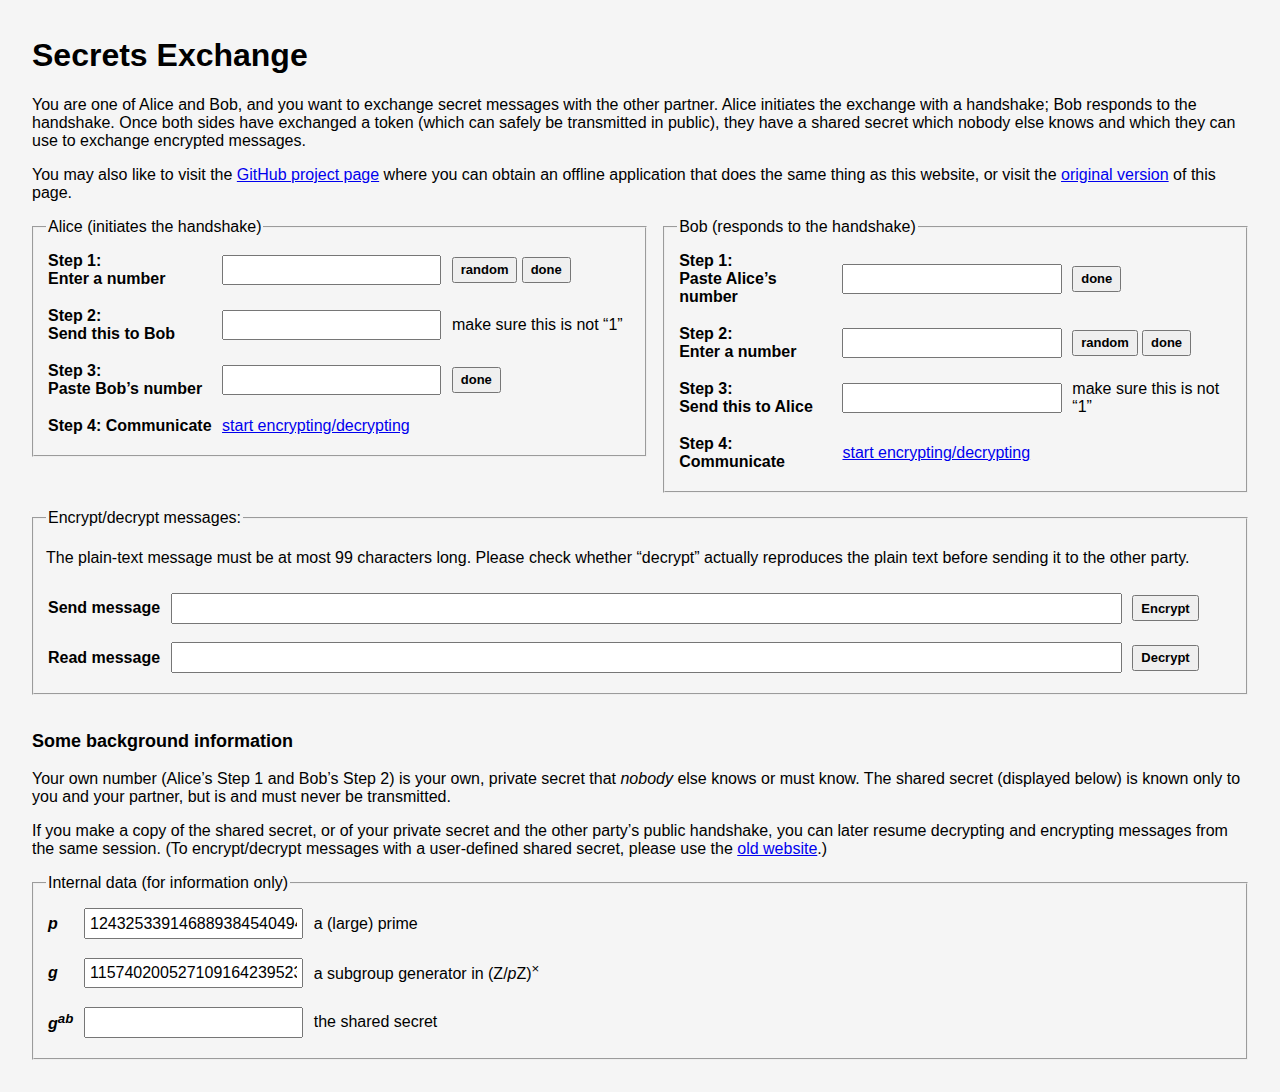
<file: index.html>
<!DOCTYPE html PUBLIC "-//W3C//DTD HTML 4.01//EN">
<html><head><meta http-equiv="Content-Type" content="text/html; charset=ISO-8859-1">
    <title>Secret Exchange</title>
    <link rel="stylesheet" type="text/css" href="default.css">
    <script type="text/javascript" src="BigInt.js"></script>
    <script type="text/javascript" src="sexchange-core.js"></script>
    <script type="text/javascript" src="sexchange-ui.js"></script>
  </head>

  <body>

    <h1>Secrets Exchange</h1>

    <p>You are one of Alice and Bob, and you want to exchange secret
    messages with the other partner. Alice initiates the exchange with
    a handshake; Bob responds to the handshake. Once both sides have
    exchanged a token (which can safely be transmitted in public),
    they have a shared secret which nobody else knows and which they
    can use to exchange encrypted messages.</p>

    <p>You may also like to visit the <a href="https://github.com/louisdx/secretsexchange">GitHub project page</a>
    where you can obtain an offline application that does the same thing as this website, or visit the
    <a href="index-OLD.html">original version</a> of this page.</p>

    <form action="" style="float: left; margin-right: 1em;">
      <fieldset>
      <legend>Alice (initiates the handshake)</legend>
      <table>
        <tbody>
          <tr>
            <th>Step 1:<br>Enter a number</th>
            <td><input type="text" name="in_a" id="in_a"></td>
            <td><input type="button" name="but_rnda" id="but_rnda" value="random"> <input type="button" id="go_a" value="done"></td>
          </tr>
          <tr>
            <th>Step 2:<br>Send this to Bob</th>
            <td><input type="text" name="in_ga" id="in_ga"></td>
            <td>make sure this is not &ldquo;1&rdquo;</td>
          </tr>
          <tr>
            <th>Step 3:<br>Paste Bob&rsquo;s number</th>
            <td><input name="in_put_a" id="in_put_a" type="text"></td>
            <td><input type="button" id="but_ra" value="done"></td>
          </tr>
          <tr>
            <th>Step 4: Communicate</th>
            <td colspan="2"><a href="#encrypt">start encrypting/decrypting</a></td>
          </tr>
        </tbody>
      </table>
      </fieldset>
    </form>

    <form action="">
      <fieldset>
      <legend>Bob (responds to the handshake)</legend>
      <table>
        <tbody>
          <tr>
            <th>Step 1:<br>Paste Alice&rsquo;s number</th>
            <td><input name="in_put_b" id="in_put_b" type="text"></td>
            <td><input type="button" id="but_rb" value="done"></td>
          </tr>
          <tr>
            <th>Step 2:<br>Enter a number</th>
            <td><input type="text" name="in_b" id="in_b"></td>
            <td><input type="button" name="but_rndb" id="but_rndb" value="random"> <input type="button" id="go_b" value="done"></td>
          </tr>
          <tr>
            <th>Step 3:<br>Send this to Alice</th>
            <td><input type="text" name="in_gb" id="in_gb"></td>
            <td>make sure this is not &ldquo;1&rdquo;</td>
          </tr>
          <tr>
            <th>Step 4: Communicate</th>
            <td colspan="2"><a href="#encrypt">start encrypting/decrypting</a></td>
          </tr>
        </tbody>
      </table>
      </fieldset>
    </form>

    <form action="" id="encrypt">
      <fieldset>
      <legend>Encrypt/decrypt messages:</legend>
      <p>The plain-text message must be at most 99 characters long. Please check whether &ldquo;decrypt&rdquo;
      actually reproduces the plain text before sending it to the other party.</p>
      <table>
        <tbody>
          <tr>
            <th>Send message</th>
            <td><input id="in_pt" type="text" name="in_pt" size="99"></td>
            <td><input type="button" id="go_enc" name="go_enc" value="Encrypt"></td>
          </tr>
          <tr>
            <th>Read message</th>
            <td><input id="in_et" type="text" name="in_et" size="99"></td>
            <td><input type="button" id="go_dec" name="go_dec" value="Decrypt"></td>
          </tr>
        </tbody>
      </table>
      </fieldset>
    </form>

    <h2>Some background information</h2>

    <p>Your own number (Alice&rsquo;s Step 1 and Bob&rsquo;s Step 2) is your own, private
    secret that <em>nobody</em> else knows or must know. The shared secret (displayed below)
    is known only to you and your partner, but is and must never be transmitted.</p>
    <p>If you make a copy of the shared secret, or of your private secret and the other party&rsquo;s
    public handshake, you can later resume decrypting and encrypting messages from the same session.
    (To encrypt/decrypt messages with a user-defined shared secret, please use the <a href="index-OLD.html">old
    website</a>.)</p>

    <form action="">
      <fieldset>
      <legend>Internal data (for information only)</legend>
      <table>
        <tbody>
          <tr>
            <th><var>p</var></th>
            <td><input type="text" name="in_p" id="in_p" readonly="readonly"></td>
            <td>a (large) prime</td>
          </tr>
          <tr>
            <th><var>g</var></th>
            <td><input type="text" name="in_g" id="in_g" readonly="readonly"></td>
            <td>a subgroup generator in (Z/<var>p</var>Z)<sup>&times;</sup></td>
          </tr>
          <tr>
            <th><var>g</var><sup><var>ab</var></sup></th>
            <td><input type="text" name="in_g" id="out_gab" readonly="readonly"></td>
            <td>the shared secret</td>
          </tr>
        </tbody>
      </table>
      </fieldset>
    </form>

  </body>

</html>
</file>
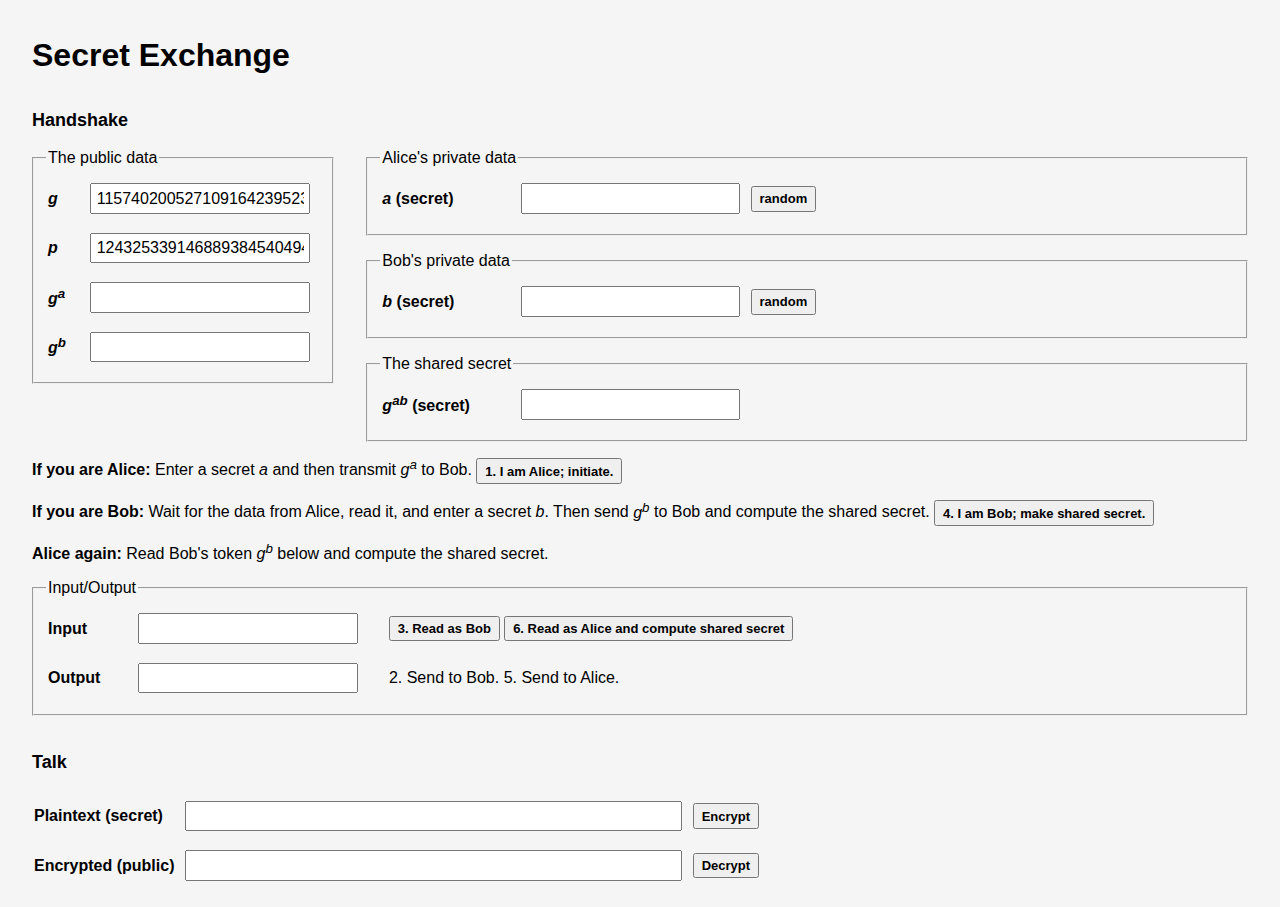
<file: index-OLD.html>
<!DOCTYPE HTML PUBLIC "-//W3C//DTD HTML 4.01//EN">
<html>
  <head>
    <title>Secret Exchange</title>
    <meta http-equiv="Content-Type" content="text/html; charset=iso-8859-1">
    <link rel="stylesheet" type="text/css" href="default.css">
    <script type="text/javascript" src="BigInt.js"></script>
    <script type="text/javascript" src="sexchange-core.js"></script>
    <script type="text/javascript" src="sexchange-ui.js"></script>
  </head>

  <body>

    <h1>Secret Exchange</h1>

    <h2>Handshake</h2>

    <form action="" style="float: left; margin: 0 2em 0 0">
      <fieldset>
      <legend>The public data</legend>
      <table>
        <tbody>
          <tr>
            <th style="width: 2em;"><var>g</var></th>
            <td><input type="text" name="in_g" id="in_g" readonly="readonly"></td>
          </tr>
          <tr>
            <th><var>p</var></th>
            <td><input type="text" name="in_p" id="in_p" readonly="readonly"></td>
          </tr>
          <tr>
            <th><var>g</var><sup><var>a</var></sup></th>
            <td><input type="text" name="in_ga" id="in_ga"></td>
          </tr>
          <tr>
            <th><var>g</var><sup><var>b</var></sup></th>
            <td><input type="text" name="in_gb" id="in_gb"></td>
          </tr>
        </tbody>
      </table>
      </fieldset>
    </form>

    <form action="">
      <fieldset>
      <legend>Alice's private data</legend>
      <table>
        <tbody>
          <tr>
            <th style="width: 8em;"><var>a</var> (secret)</th>
            <td><input type="text" name="in_a" id="in_a"></td>
            <td><input type="button" name="but_rnda" id="but_rnda" value="random"></td>
          </tr>
        </tbody>
      </table>
      </fieldset>
    </form>

    <form action="">
      <fieldset>
      <legend>Bob's private data</legend>
      <table>
        <tbody>
          <tr>
            <th style="width: 8em;"><var>b</var> (secret)</th>
            <td><input type="text" name="in_b" id="in_b"></td>
            <td><input type="button" name="but_rndb" id="but_rndb" value="random"></td>
          </tr>
        </tbody>
      </table>
      </fieldset>
    </form>

    <form action="">
      <fieldset>
      <legend>The shared secret</legend>
      <table>
        <tbody>
          <tr>
            <th style="width: 8em;"><var>g</var><sup><var>ab</var></sup> (secret)</th>
            <td><input type="text" name="out_gab" id="out_gab"></td>
          </tr>
        </tbody>
      </table>
      </fieldset>
    </form>

    <p><strong>If you are Alice:</strong> Enter a secret <label for="in_a"><var>a</var></label> and
    then transmit <var>g</var><sup><var>a</var></sup> to Bob.
    <input type="button" id="go_a" value="1. I am Alice; initiate."></p>

    <p><strong>If you are Bob:</strong> Wait for the data from Alice, read it, and enter
    a secret <label for="in_b"><var>b</var></label>. Then send
    <label for="in_gb"><var>g</var><sup><var>b</var></sup></label> to Bob and compute the shared secret.
    <input type="button" id="go_b" value="4. I am Bob; make shared secret."></p>

    <p><strong>Alice again:</strong> Read Bob's token
    <label for="in_gb"><var>g</var><sup><var>b</var></sup></label> below and compute the shared secret.</p>

    <form action="">
      <fieldset>
      <legend>Input/Output</legend>
      <table>
        <tbody>
          <tr>
            <th style="width: 5em;">Input</th>
            <td style="width: 15em;"><input name="in_put" id="in_put" type="text"></td>
            <td><input type="button" id="but_rb" value="3. Read as Bob">
                <input type="button" id="but_ra" value="6. Read as Alice and compute shared secret"></td>
          </tr>
          <tr>
            <th>Output</th>
            <td><input name="out_put" id="out_put" type="text"></td>
            <td>2. Send to Bob. 5. Send to Alice.</td>
          </tr>
        </tbody>
      </table>
      </fieldset>
    </form>

    <h2>Talk</h2>

    <form action="">
      <table>
        <tbody>
          <tr>
            <th>Plaintext (secret)</th>
            <td><input name="in_pt" id="in_pt" size="50" type="text"></td>
            <td><input type="button" id="go_enc" name="go_enc" value="Encrypt"></td>
          </tr>
          <tr>
            <th>Encrypted (public)</th>
            <td><input name="in_et" id="in_et" size="50" type="text"></td>
            <td><input type="button" id="go_dec" name="go_dec" value="Decrypt"></td>
          </tr>
        </tbody>
      </table>
    </form>

  </body>
</html>
</file>
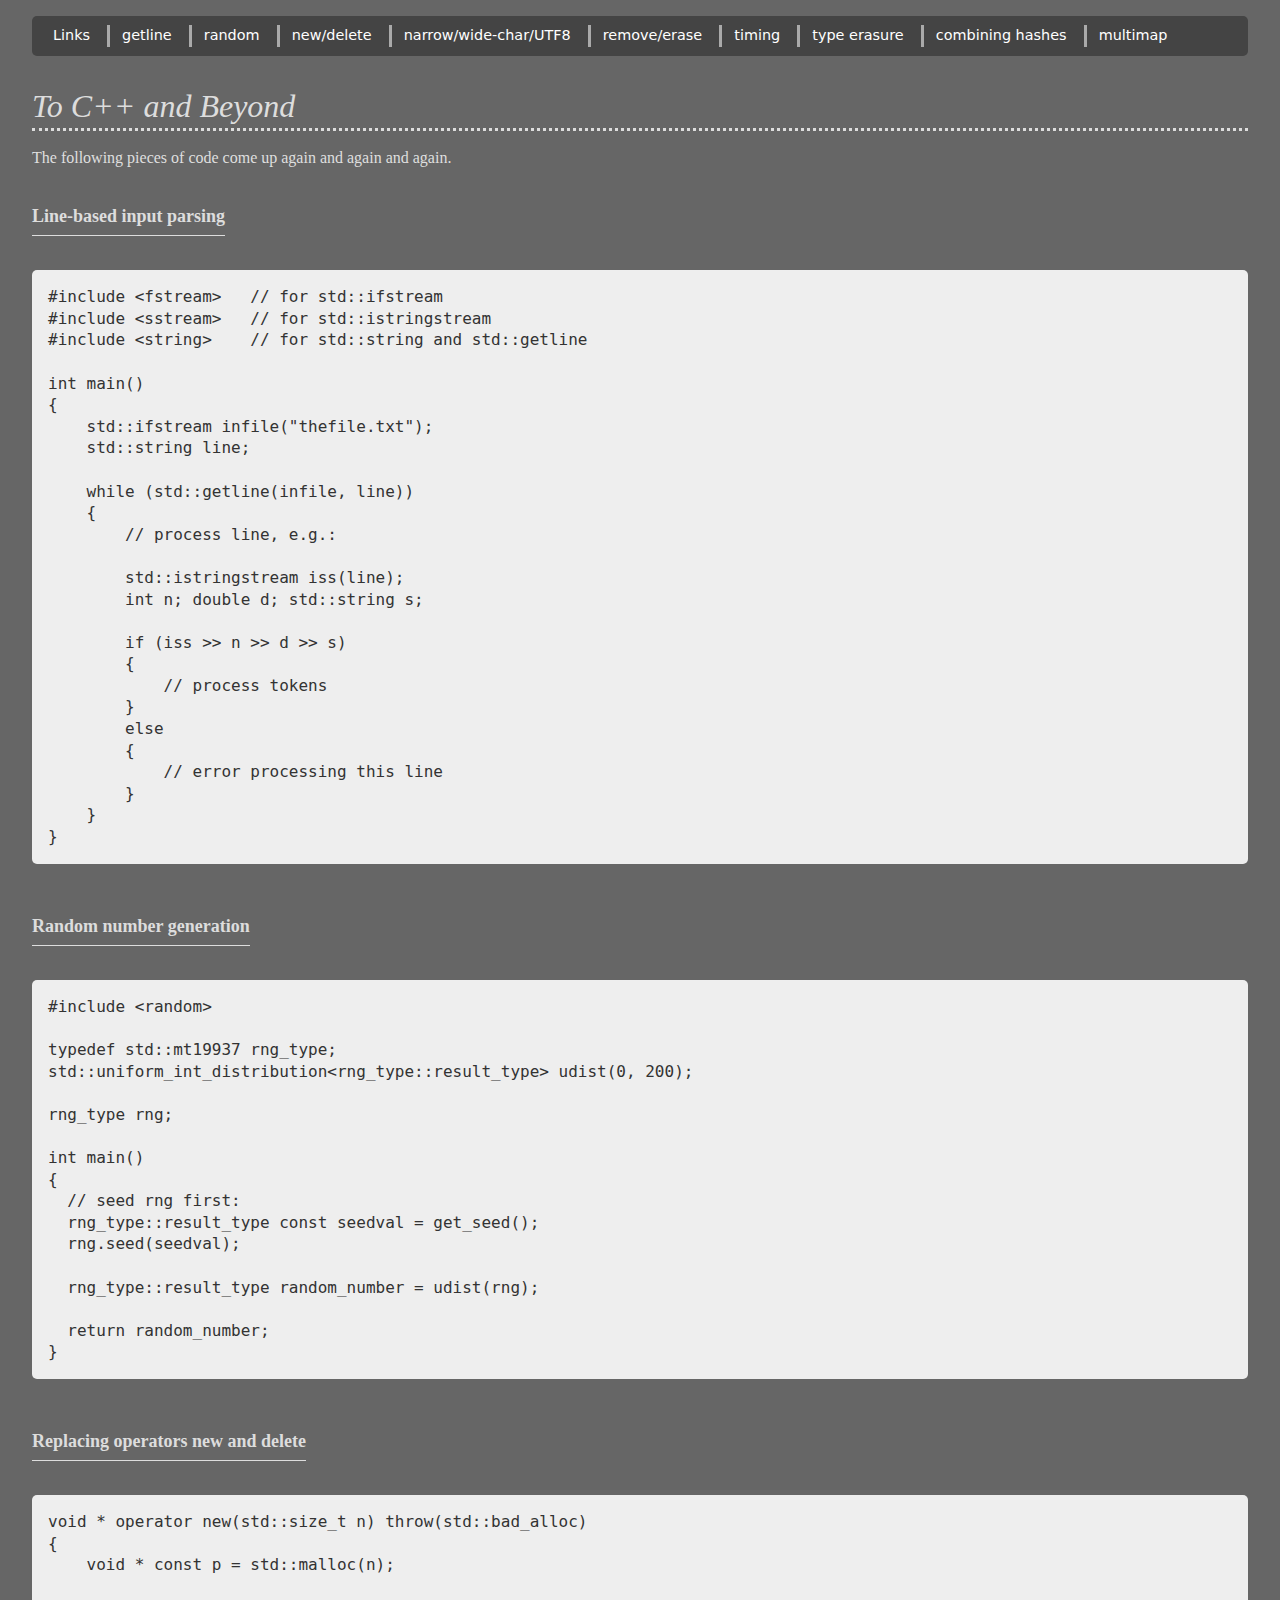
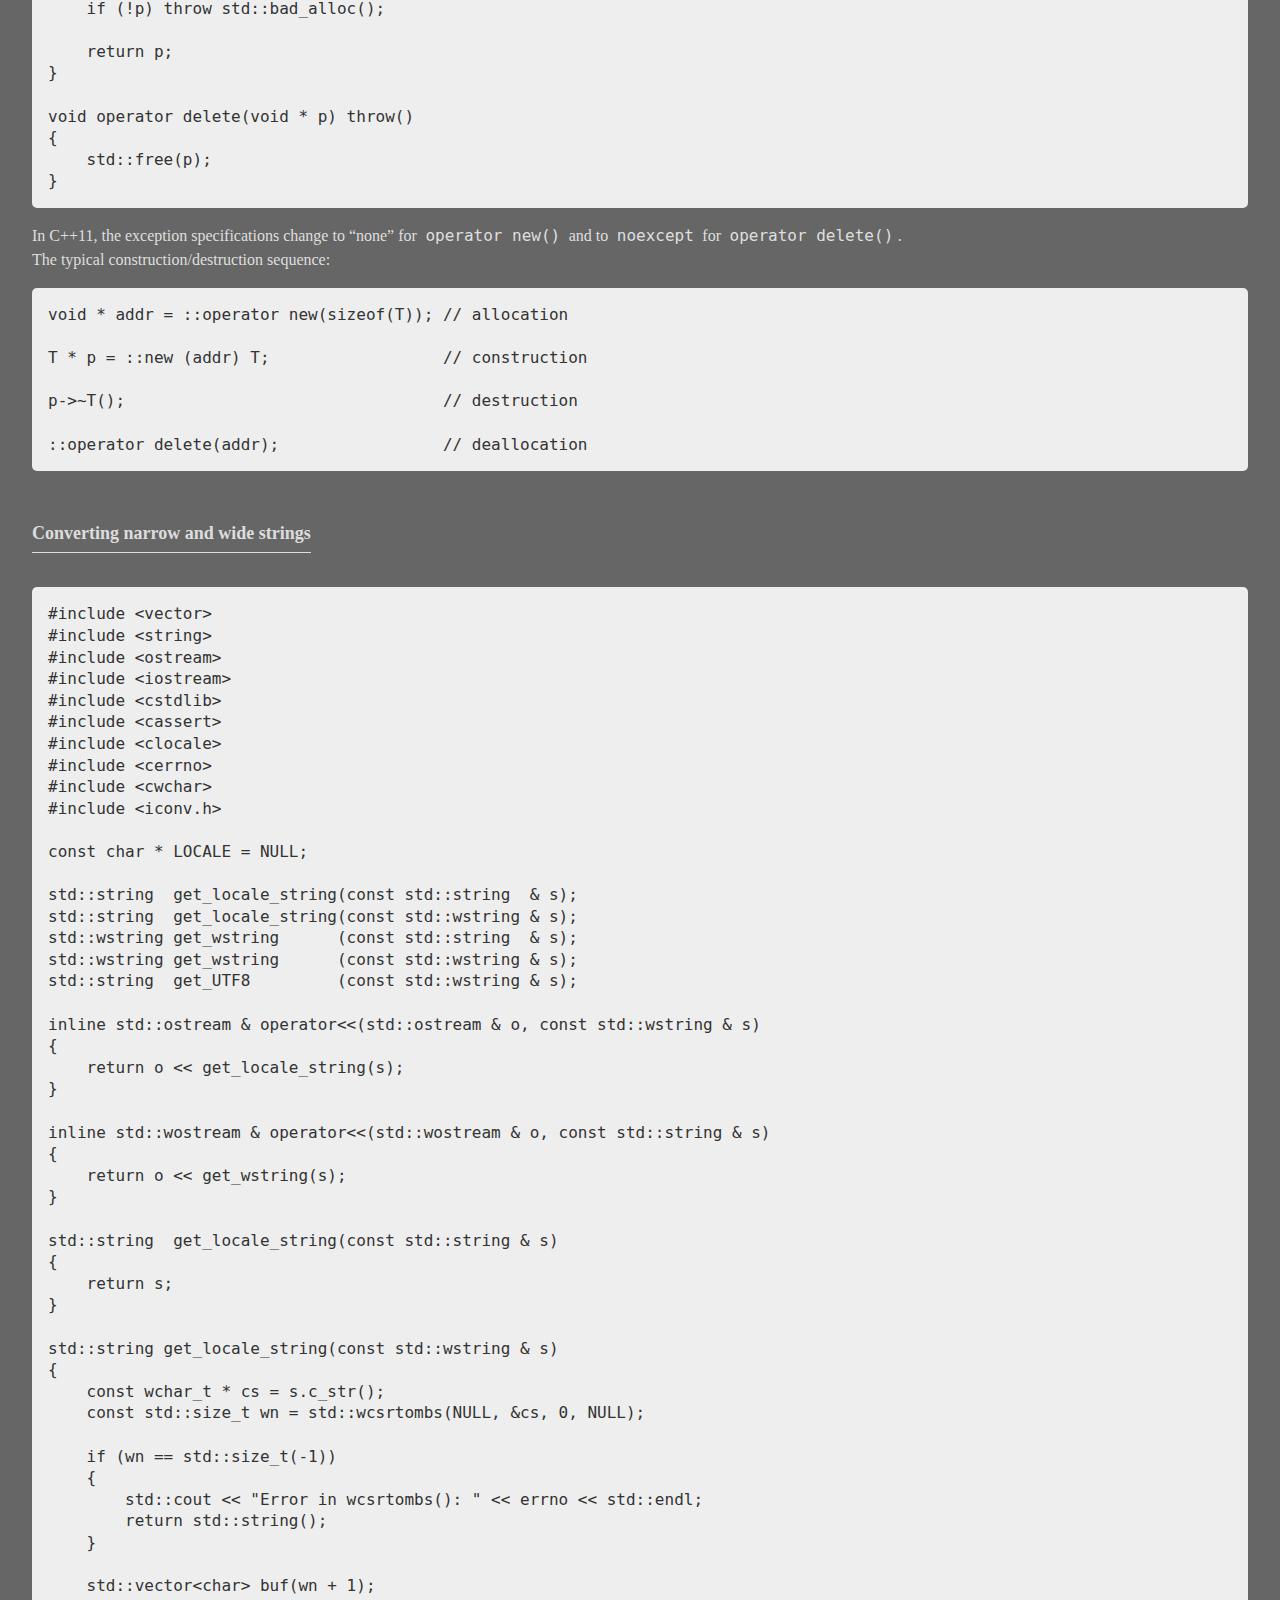
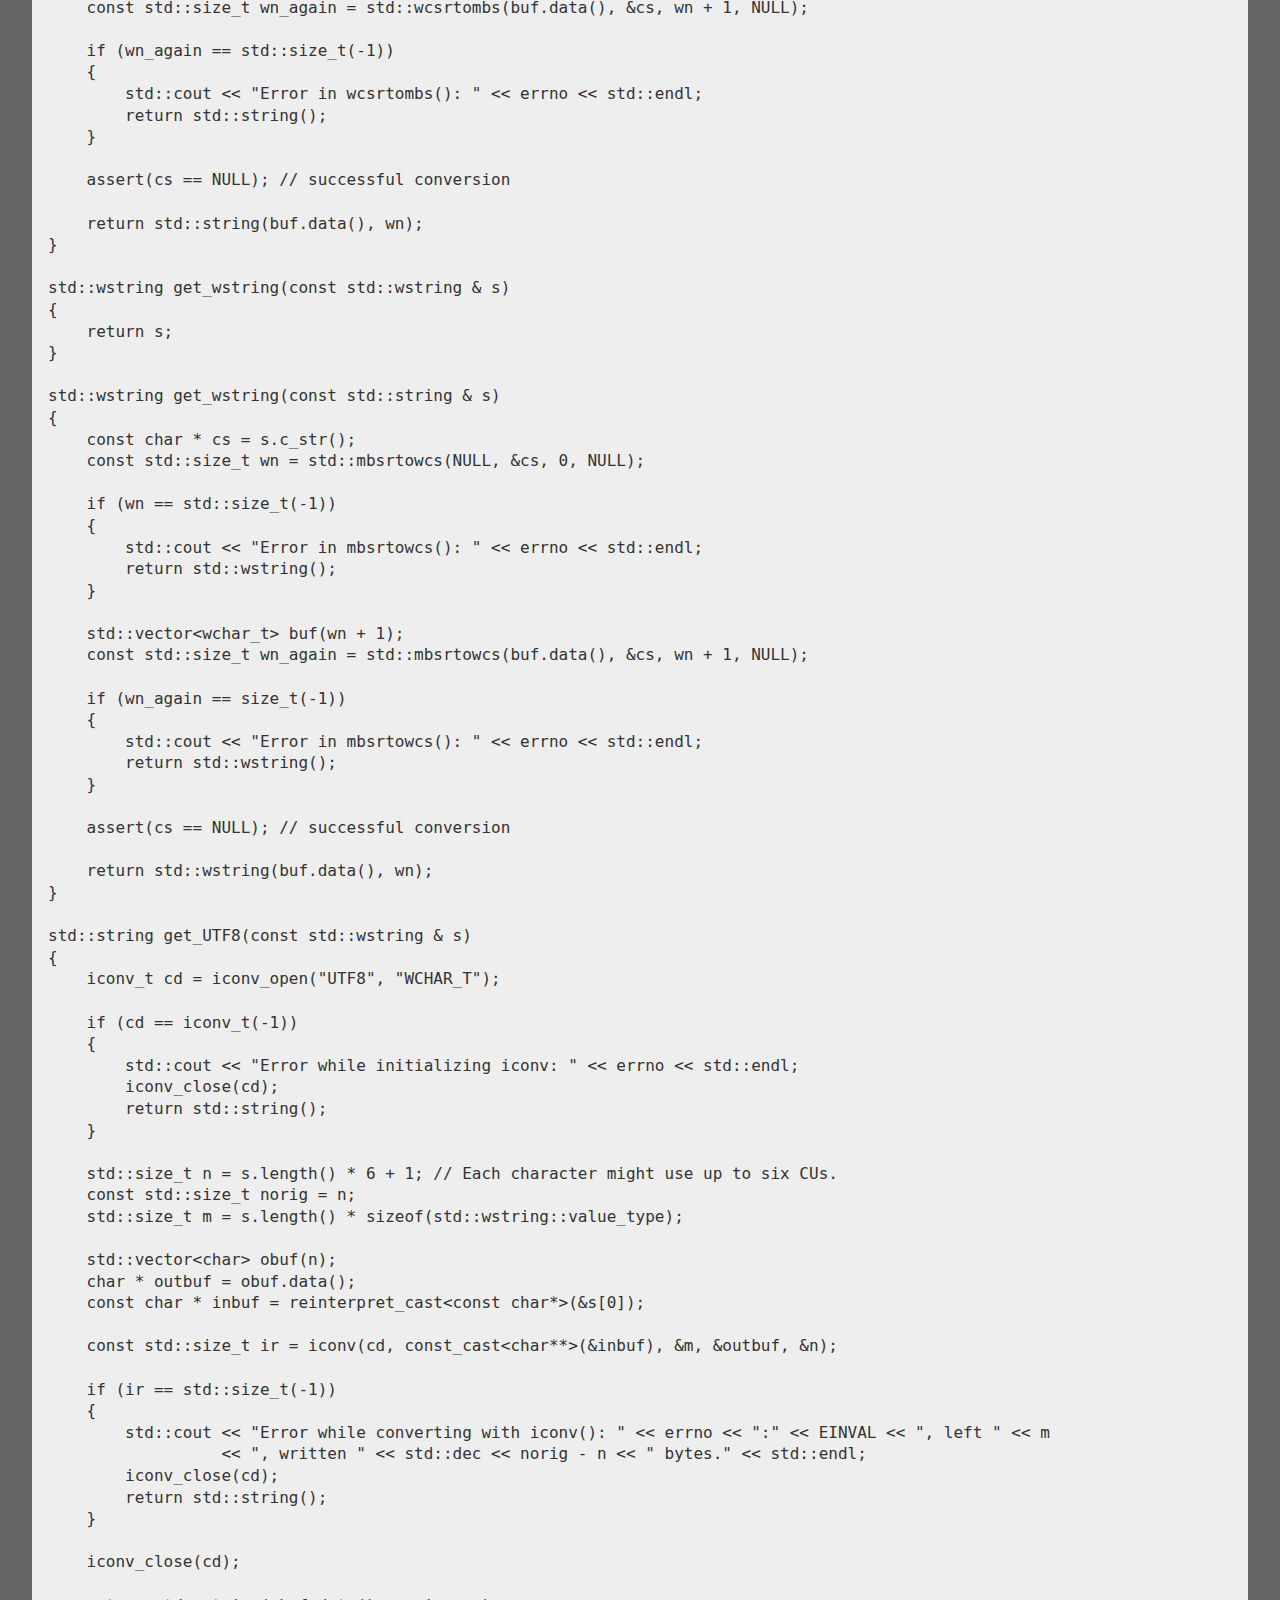
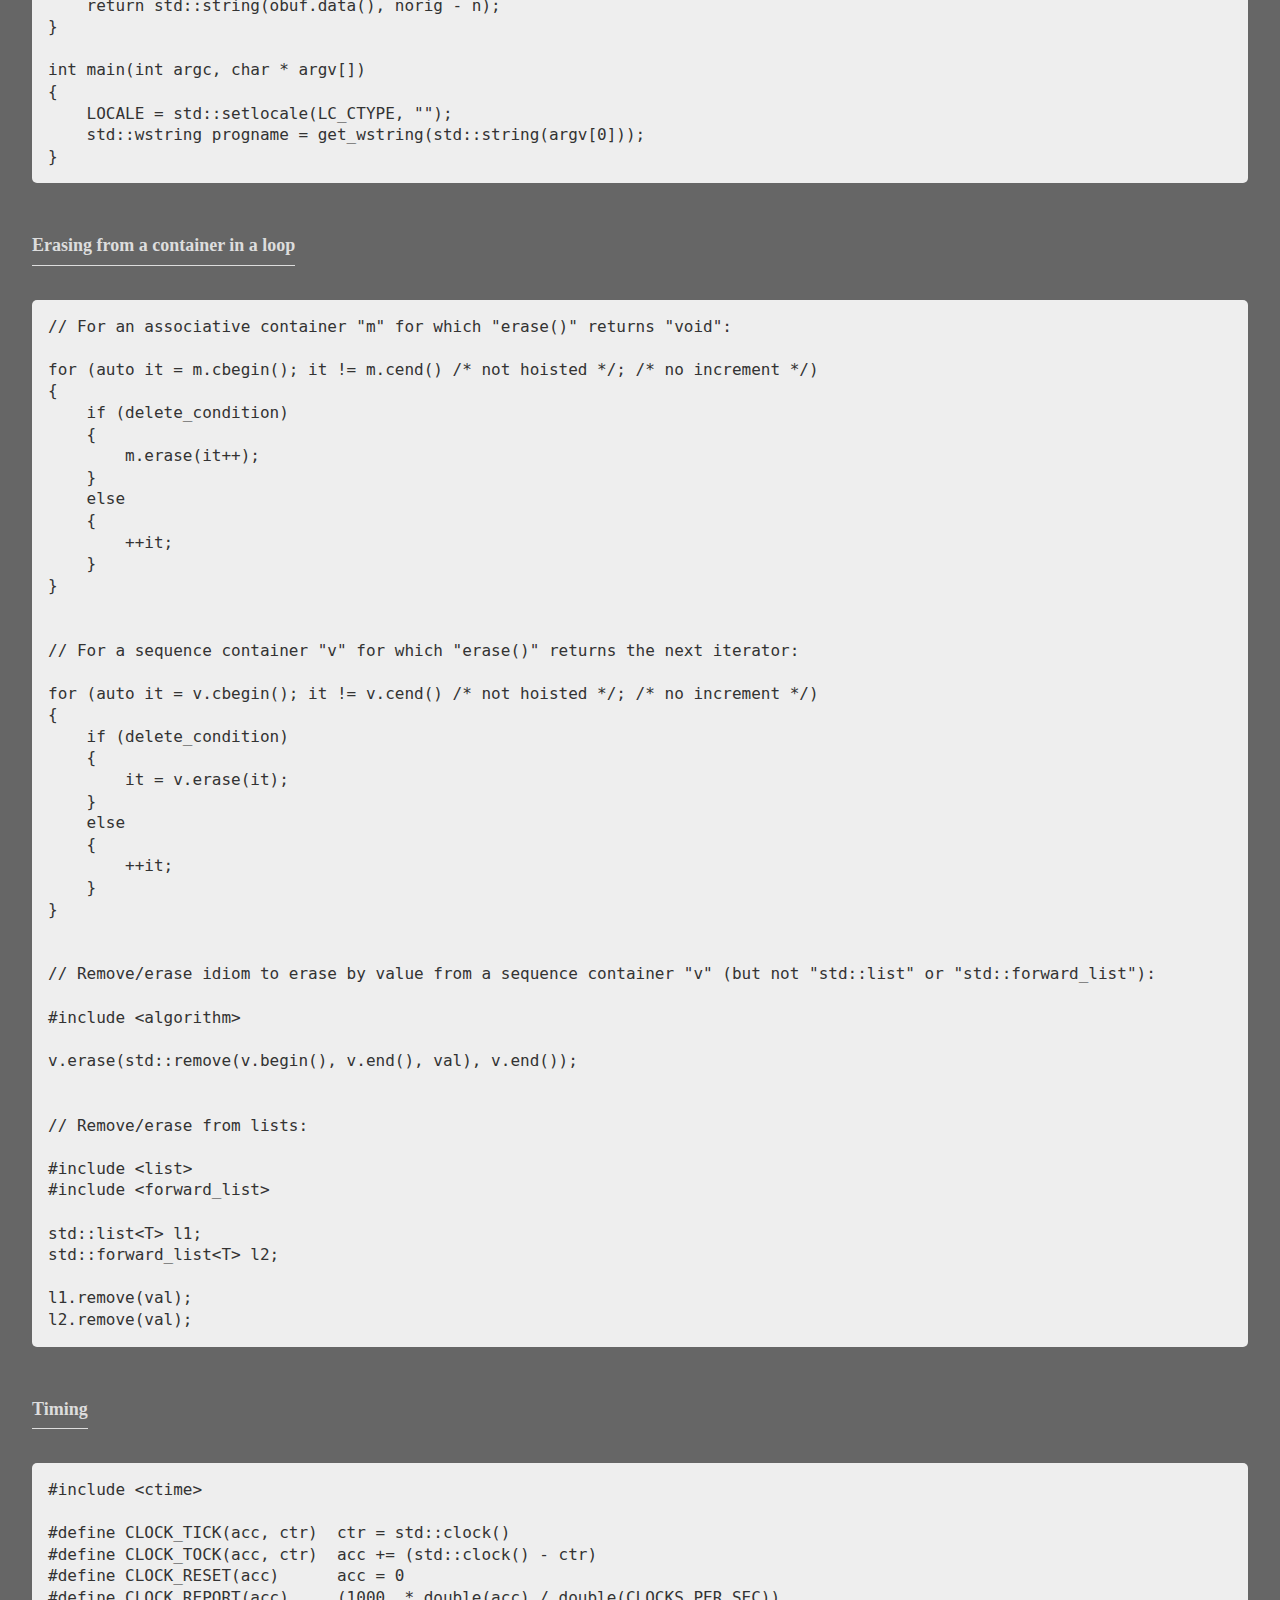
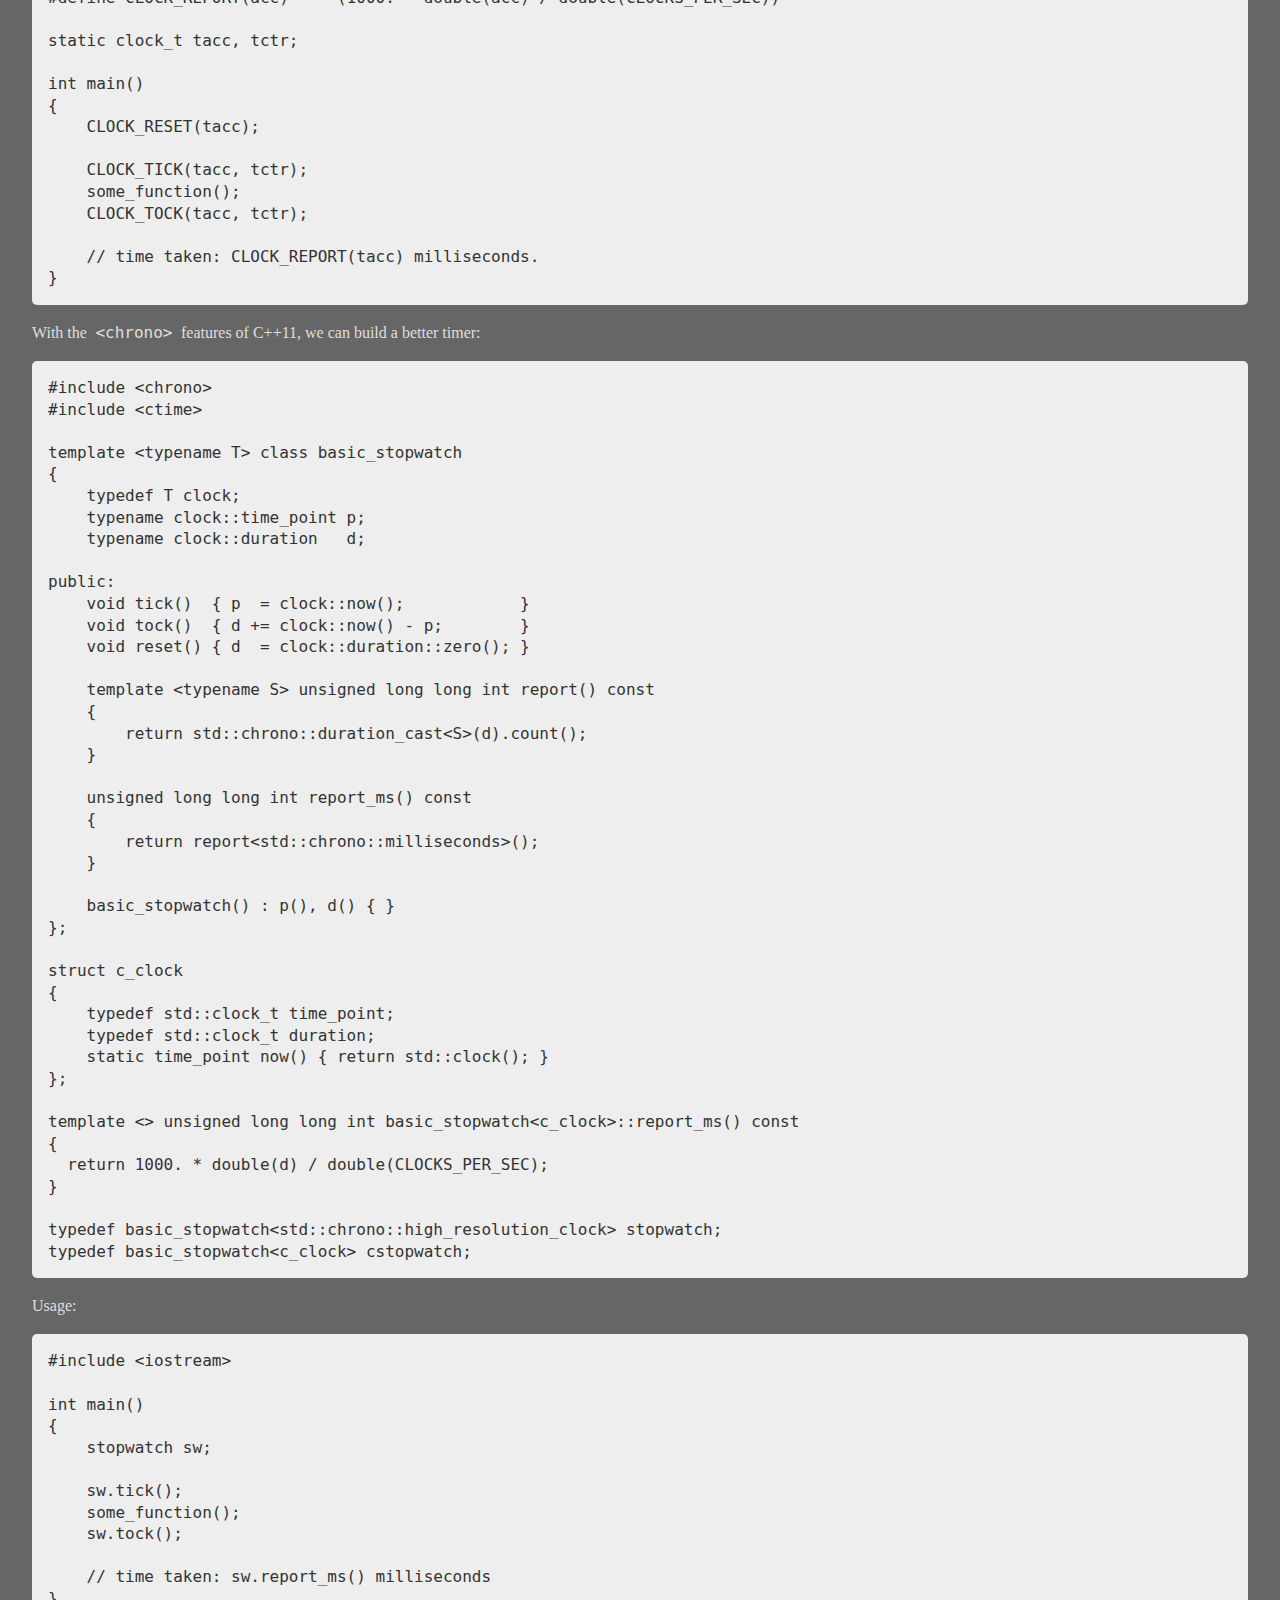
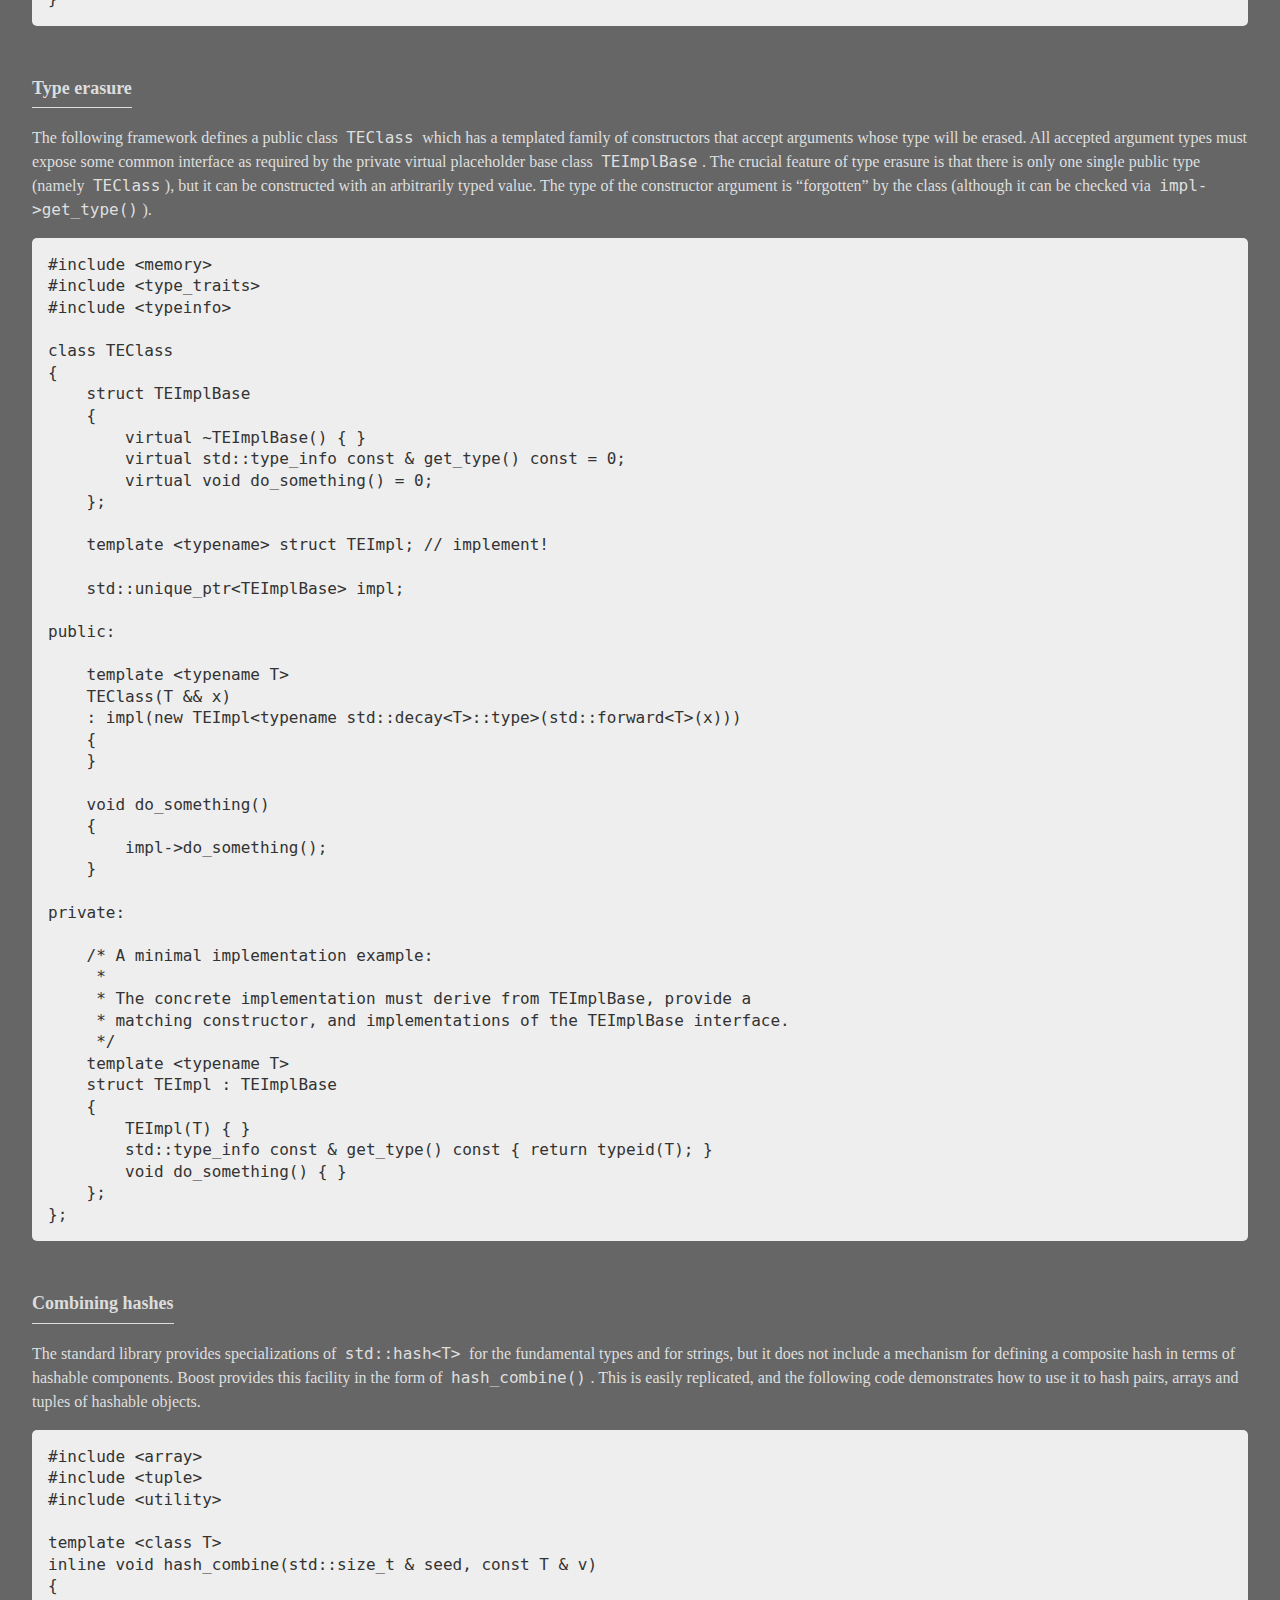
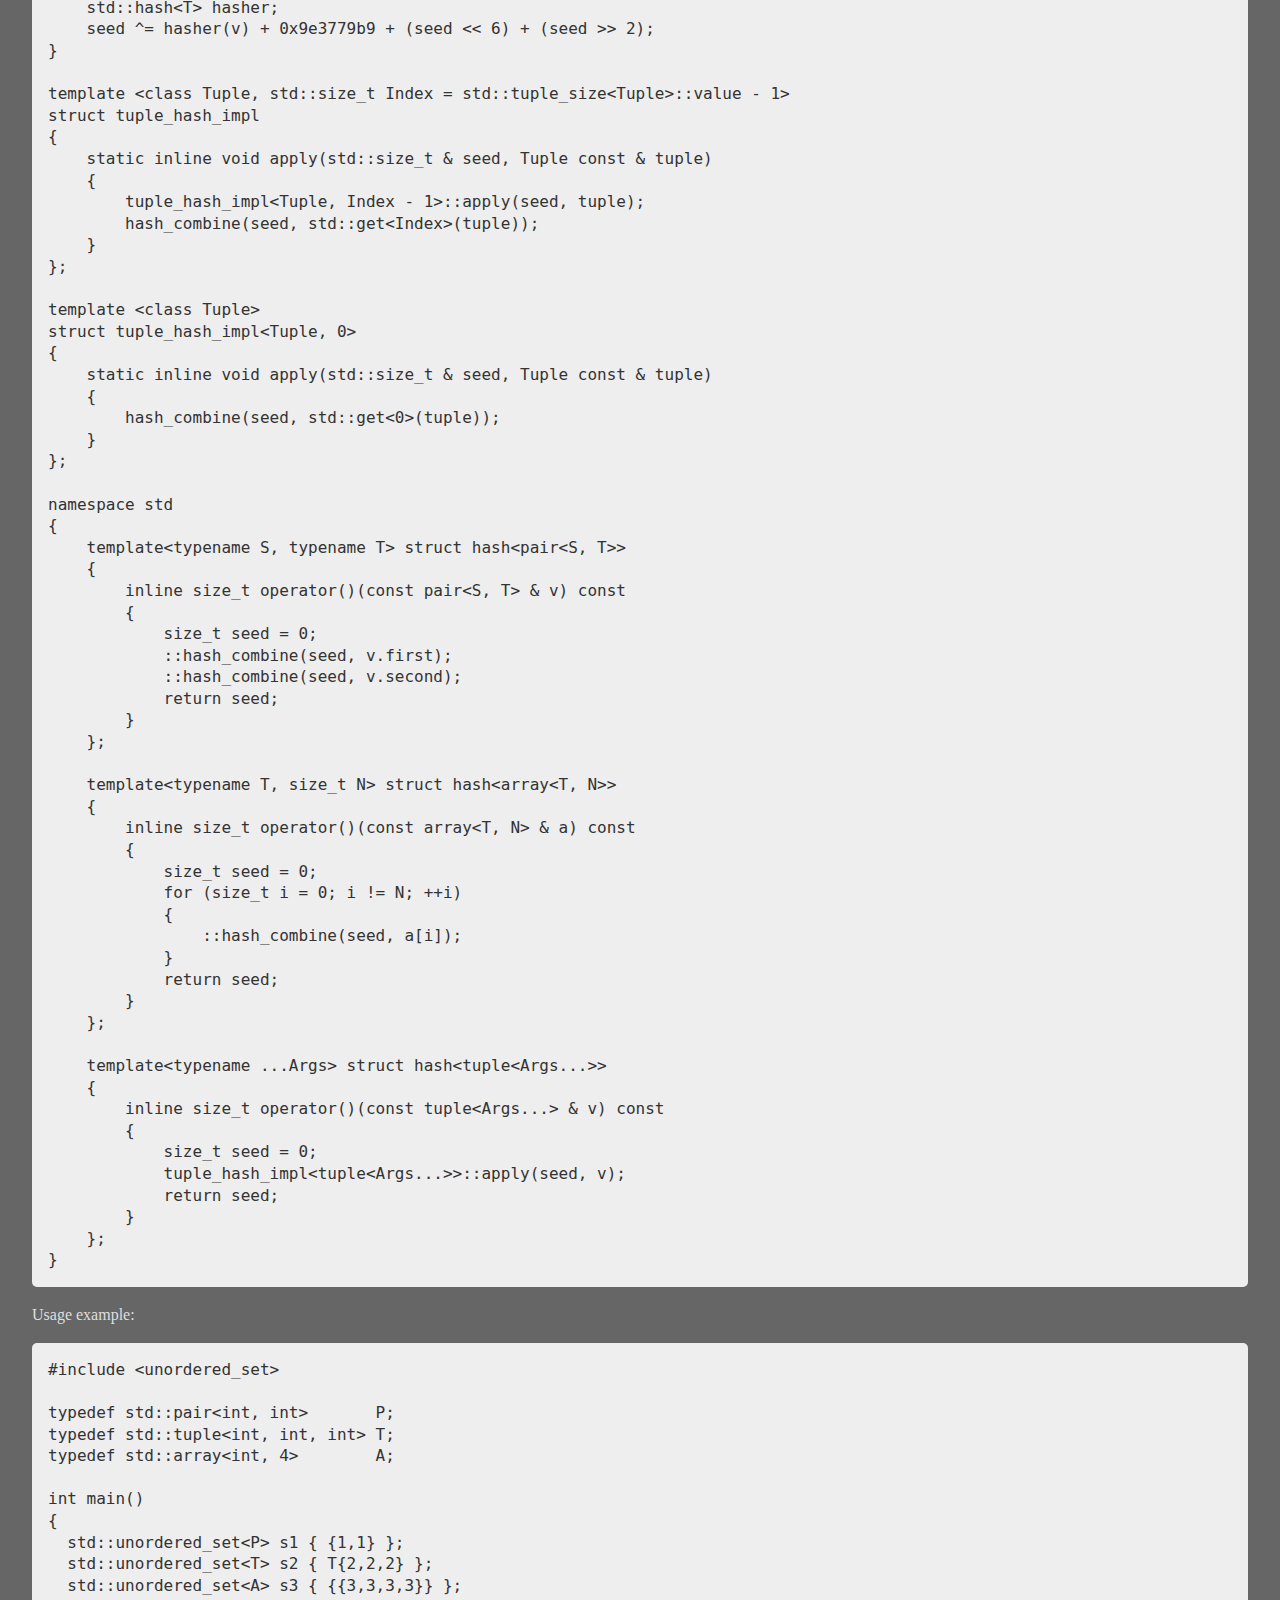
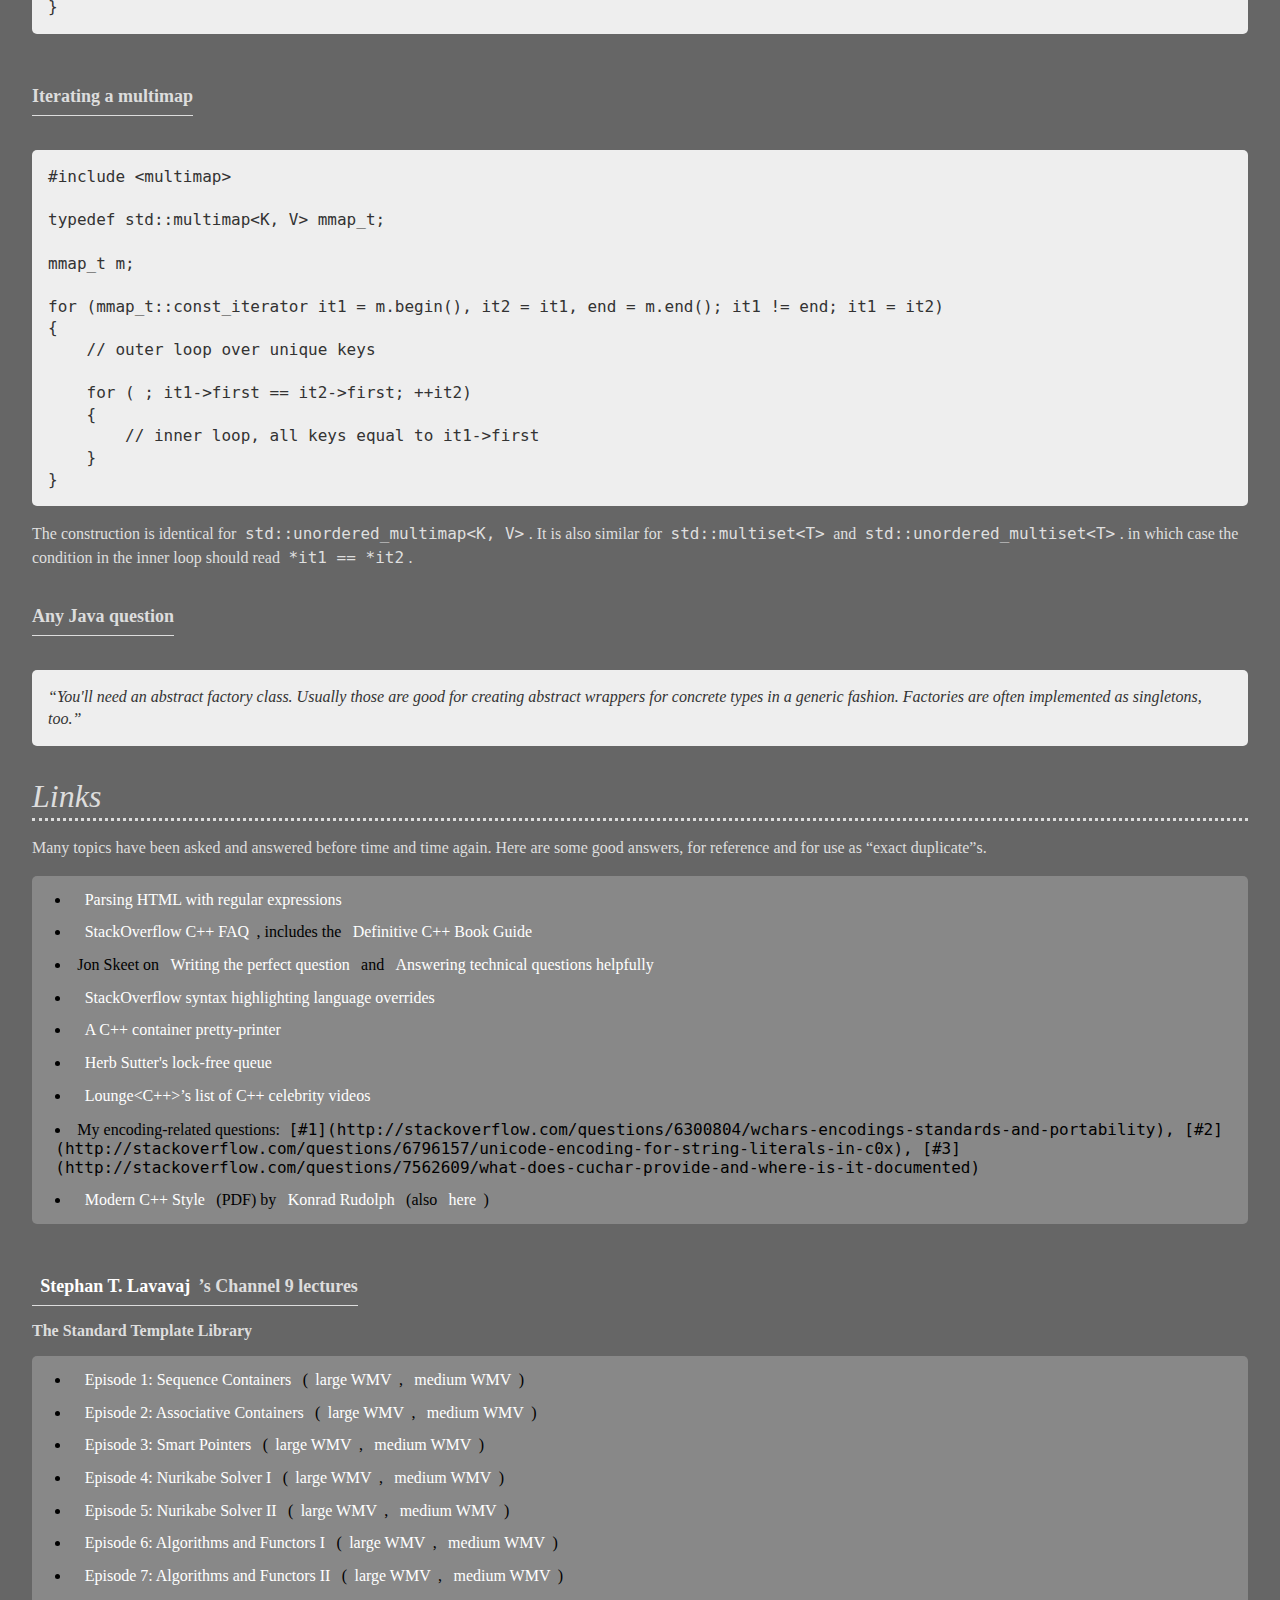
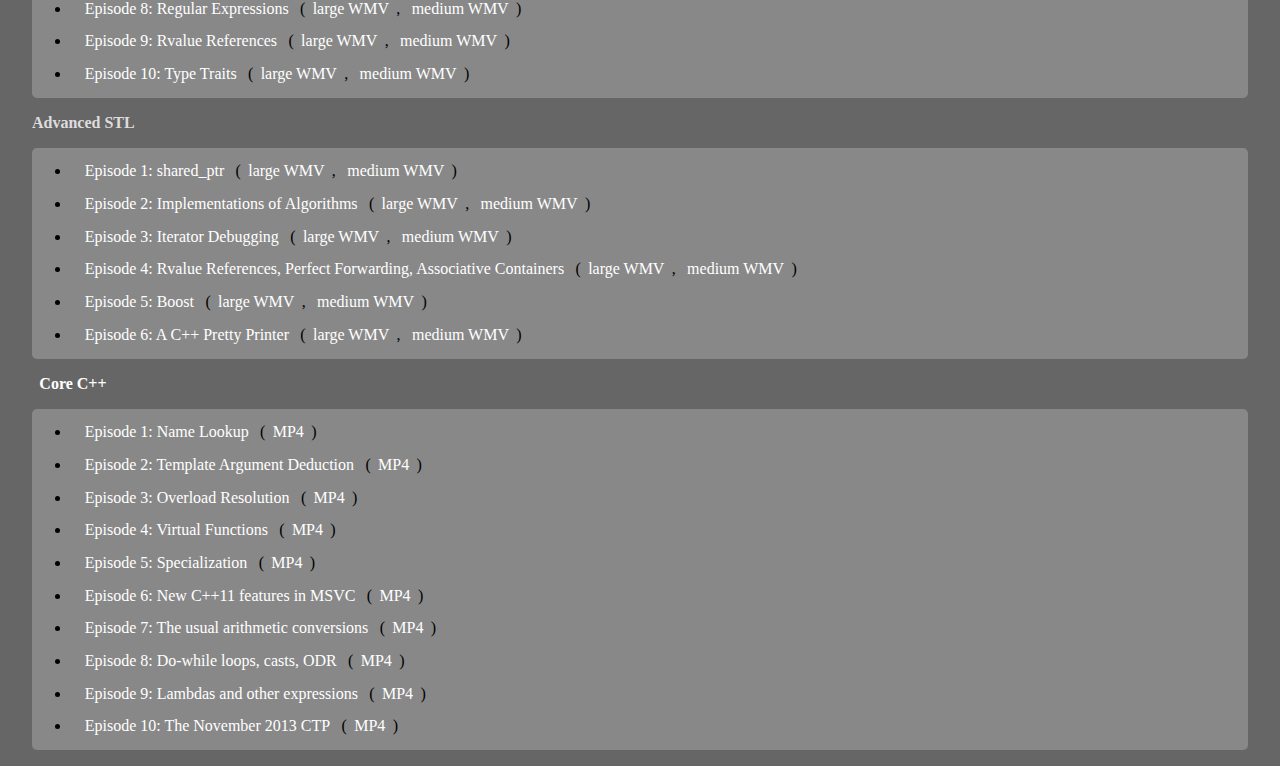
<file: so-fpa.html>
<!DOCTYPE HTML PUBLIC "-//W3C//DTD HTML 4.01//EN">
<html>
  <head>
    <title>Frequently Pasted Answers</title>
    <meta http-equiv="Content-Type" content="text/html; charset=ISO-8859-1">
    <style type="text/css">
      html { background-color: #666; font-size: medium; }
      body { margin: 1em 2em; padding: 0; }
      ul.nav { display: block; background-color: #444; margin: 0; padding: 1ex; border-radius: 5px; font-family: "DejaVu Sans", "Trebuchet MS", "Droid Sans", Helvetica, sans-serif; }
      ul.nav li { display: inline-block; border-left: medium solid #AAA; padding: 0; margin: 0; color: white; }
      ul.nav li:first-child { border-left: none; }
      ul.nav li span { margin: 0 1ex; padding: .25ex .5ex; border-radius: 2px; font-weight: normal; font-size: 90%; line-height: 150%; }
      ul.nav li span:hover { background-color: #AAA; color: black; }
      ul.nav li span a:link, ul.nav li span a:visited { color: inherit; text-decoration: none; }
      ul.nav a:link, ul.nav a:visited { border: none; border-radius: 0; margin: 0; padding: 0; }
      ul.nav a:link:hover, ul.nav a:visited:hover { background-color: inherit; color: inherit; }
      h1, h2, h3 { color: #DDD; }
      h1 { font-weight: normal; font-size: xx-large; font-style: italic; border-bottom: medium dotted #DDD;
           margin: 1em 0 1ex 0; padding: 0 0 .25ex 0; }
      h2 { font-size: large;  border-bottom: thin solid #DDD; margin: 2em 0 1em 0; padding: 0 0 1ex 0; display: inline-block; }
      h3 { font-size: medium; font-weight: bold; }
      p { color: #DFDFDF; line-height: 150%; margin: 0; padding: 0; }
      div.listing, code { font-family: "DejaVu Sans Mono", Consolas, Courier, monospace; }
      div.listing { white-space: pre; }
      .listing { border-radius: 5px; margin: 1em 0; padding: 1em; background-color: #EEE; line-height: 135%; color: #333; }
      code { margin: 0 .5ex; }
      ul { list-style-type: disc; list-style-position: inside; margin: 1em 0; padding: 1ex; background-color: #888; border-radius: 5px; }
      li { margin: 0; padding: 1ex 0 1ex 1em; }
      a:link, a:visited { text-decoration: none; padding: 0 1ex .5ex 1ex; color: #FFF; border-radius: 2px; }
      a:link:hover, a:visited:hover { background-color: #666; color: #FFF; }
    </style>
  </head>

  <body>
    <ul class="nav">
      <li><span><a href="#links">Links</a></span></li>
      <li><span><a href="#getline">getline</a></span></li>
      <li><span><a href="#random">random</a></span></li>
      <li><span><a href="#new">new/delete</a></span></li>
      <li><span><a href="#wstring">narrow/wide-char/UTF8</a></span></li>
      <li><span><a href="#erase">remove/erase</a></span></li>
      <li><span><a href="#timing">timing</a></span></li>
      <li><span><a href="#typeerasure">type erasure</a></span></li>
      <li><span><a href="#hash">combining hashes</a></span></li>
      <li><span><a href="#multimap">multimap</a></span></li>
    </ul>

    <h1>To C++ and Beyond</h1>
    <p>The following pieces of code come up again and again and again.</p>


    <h2><a name="getline">Line-based input parsing</a></h2>
    <div class="listing">#include &lt;fstream&gt;   // for std::ifstream
#include &lt;sstream&gt;   // for std::istringstream
#include &lt;string&gt;    // for std::string and std::getline

int main()
{
    std::ifstream infile("thefile.txt");
    std::string line;

    while (std::getline(infile, line))
    {
        // process line, e.g.:

        std::istringstream iss(line);
        int n; double d; std::string s;

        if (iss &gt;&gt; n &gt;&gt; d &gt;&gt; s)
        {
            // process tokens
        }
        else
        {
            // error processing this line
        }
    }
}</div>


    <h2><a name="random">Random number generation</a></h2>

    <div class="listing">#include &lt;random&gt;

typedef std::mt19937 rng_type;
std::uniform_int_distribution&lt;rng_type::result_type&gt; udist(0, 200);

rng_type rng;

int main()
{
  // seed rng first:
  rng_type::result_type const seedval = get_seed();
  rng.seed(seedval);

  rng_type::result_type random_number = udist(rng);

  return random_number;
}</div>


    <h2><a name="new">Replacing operators new and delete</a></h2>

    <div class="listing">void * operator new(std::size_t n) throw(std::bad_alloc)
{
    void * const p = std::malloc(n);

    if (!p) throw std::bad_alloc();

    return p;
}

void operator delete(void * p) throw()
{
    std::free(p);
}</div>

    <p>In C++11, the exception specifications change to &ldquo;none&rdquo; for
    <code>operator new()</code> and to <code>noexcept</code> for <code>operator delete()</code>.</p>

    <p>The typical construction/destruction sequence:</p>

    <div class="listing">void * addr = ::operator new(sizeof(T)); // allocation

T * p = ::new (addr) T;                  // construction

p->~T();                                 // destruction

::operator delete(addr);                 // deallocation</div>


    <h2><a name="wstring">Converting narrow and wide strings</a></h2>

    <div class="listing">#include &lt;vector&gt;
#include &lt;string&gt;
#include &lt;ostream&gt;
#include &lt;iostream&gt;
#include &lt;cstdlib&gt;
#include &lt;cassert&gt;
#include &lt;clocale&gt;
#include &lt;cerrno&gt;
#include &lt;cwchar&gt;
#include &lt;iconv.h&gt;

const char * LOCALE = NULL;

std::string  get_locale_string(const std::string  &amp; s);
std::string  get_locale_string(const std::wstring &amp; s);
std::wstring get_wstring      (const std::string  &amp; s);
std::wstring get_wstring      (const std::wstring &amp; s);
std::string  get_UTF8         (const std::wstring &amp; s);

inline std::ostream &amp; operator&lt;&lt;(std::ostream &amp; o, const std::wstring &amp; s)
{
    return o &lt;&lt; get_locale_string(s);
}

inline std::wostream &amp; operator&lt;&lt;(std::wostream &amp; o, const std::string &amp; s)
{
    return o &lt;&lt; get_wstring(s);
}

std::string  get_locale_string(const std::string &amp; s)
{
    return s;
}

std::string get_locale_string(const std::wstring &amp; s)
{
    const wchar_t * cs = s.c_str();
    const std::size_t wn = std::wcsrtombs(NULL, &amp;cs, 0, NULL);

    if (wn == std::size_t(-1))
    {
        std::cout &lt;&lt; "Error in wcsrtombs(): " &lt;&lt; errno &lt;&lt; std::endl;
        return std::string();
    }

    std::vector&lt;char&gt; buf(wn + 1);
    const std::size_t wn_again = std::wcsrtombs(buf.data(), &amp;cs, wn + 1, NULL);

    if (wn_again == std::size_t(-1))
    {
        std::cout &lt;&lt; "Error in wcsrtombs(): " &lt;&lt; errno &lt;&lt; std::endl;
        return std::string();
    }

    assert(cs == NULL); // successful conversion

    return std::string(buf.data(), wn);
}

std::wstring get_wstring(const std::wstring &amp; s)
{
    return s;
}

std::wstring get_wstring(const std::string &amp; s)
{
    const char * cs = s.c_str();
    const std::size_t wn = std::mbsrtowcs(NULL, &amp;cs, 0, NULL);

    if (wn == std::size_t(-1))
    {
        std::cout &lt;&lt; "Error in mbsrtowcs(): " &lt;&lt; errno &lt;&lt; std::endl;
        return std::wstring();
    }

    std::vector&lt;wchar_t&gt; buf(wn + 1);
    const std::size_t wn_again = std::mbsrtowcs(buf.data(), &amp;cs, wn + 1, NULL);

    if (wn_again == size_t(-1))
    {
        std::cout &lt;&lt; "Error in mbsrtowcs(): " &lt;&lt; errno &lt;&lt; std::endl;
        return std::wstring();
    }

    assert(cs == NULL); // successful conversion

    return std::wstring(buf.data(), wn);
}

std::string get_UTF8(const std::wstring &amp; s)
{
    iconv_t cd = iconv_open("UTF8", "WCHAR_T");

    if (cd == iconv_t(-1))
    {
        std::cout &lt;&lt; "Error while initializing iconv: " &lt;&lt; errno &lt;&lt; std::endl;
        iconv_close(cd);
        return std::string();
    }

    std::size_t n = s.length() * 6 + 1; // Each character might use up to six CUs.
    const std::size_t norig = n;
    std::size_t m = s.length() * sizeof(std::wstring::value_type);

    std::vector&lt;char&gt; obuf(n);
    char * outbuf = obuf.data();
    const char * inbuf = reinterpret_cast&lt;const char*&gt;(&amp;s[0]);

    const std::size_t ir = iconv(cd, const_cast&lt;char**&gt;(&amp;inbuf), &amp;m, &amp;outbuf, &amp;n);

    if (ir == std::size_t(-1))
    {
        std::cout &lt;&lt; "Error while converting with iconv(): " &lt;&lt; errno &lt;&lt; ":" &lt;&lt; EINVAL &lt;&lt; ", left " &lt;&lt; m
                  &lt;&lt; ", written " &lt;&lt; std::dec &lt;&lt; norig - n &lt;&lt; " bytes." &lt;&lt; std::endl;
        iconv_close(cd);
        return std::string();
    }

    iconv_close(cd);

    return std::string(obuf.data(), norig - n);
}

int main(int argc, char * argv[])
{
    LOCALE = std::setlocale(LC_CTYPE, "");
    std::wstring progname = get_wstring(std::string(argv[0]));
}</div>


    <h2><a name="erase">Erasing from a container in a loop</a></h2>

    <div class="listing">// For an associative container "m" for which "erase()" returns "void":

for (auto it = m.cbegin(); it != m.cend() /* not hoisted */; /* no increment */)
{
    if (delete_condition)
    {
        m.erase(it++);
    }
    else
    {
        ++it;
    }
}


// For a sequence container "v" for which "erase()" returns the next iterator:

for (auto it = v.cbegin(); it != v.cend() /* not hoisted */; /* no increment */)
{
    if (delete_condition)
    {
        it = v.erase(it);
    }
    else
    {
        ++it;
    }
}


// Remove/erase idiom to erase by value from a sequence container "v" (but not "std::list" or "std::forward_list"):

#include &lt;algorithm&gt;

v.erase(std::remove(v.begin(), v.end(), val), v.end());


// Remove/erase from lists:

#include &lt;list&gt;
#include &lt;forward_list&gt;

std::list&lt;T&gt; l1;
std::forward_list&lt;T&gt; l2;

l1.remove(val);
l2.remove(val);</div>


    <h2><a name="timing">Timing</a></h2>

    <div class="listing">#include &lt;ctime&gt;

#define CLOCK_TICK(acc, ctr)  ctr = std::clock()
#define CLOCK_TOCK(acc, ctr)  acc += (std::clock() - ctr)
#define CLOCK_RESET(acc)      acc = 0
#define CLOCK_REPORT(acc)     (1000. * double(acc) / double(CLOCKS_PER_SEC))

static clock_t tacc, tctr;

int main()
{
    CLOCK_RESET(tacc);

    CLOCK_TICK(tacc, tctr);
    some_function();
    CLOCK_TOCK(tacc, tctr);

    // time taken: CLOCK_REPORT(tacc) milliseconds.
}</div>

    <p>With the <code>&lt;chrono&gt;</code> features of C++11, we can build a better timer:</p>

    <div class="listing">#include &lt;chrono&gt;
#include &lt;ctime&gt;

template &lt;typename T&gt; class basic_stopwatch
{
    typedef T clock;
    typename clock::time_point p;
    typename clock::duration   d;
 
public:
    void tick()  { p  = clock::now();            }
    void tock()  { d += clock::now() - p;        }
    void reset() { d  = clock::duration::zero(); }

    template &lt;typename S&gt; unsigned long long int report() const
    {
        return std::chrono::duration_cast&lt;S&gt;(d).count();
    }

    unsigned long long int report_ms() const
    {
        return report&lt;std::chrono::milliseconds&gt;();
    }

    basic_stopwatch() : p(), d() { }
};

struct c_clock
{
    typedef std::clock_t time_point;
    typedef std::clock_t duration;
    static time_point now() { return std::clock(); }
};

template &lt;&gt; unsigned long long int basic_stopwatch&lt;c_clock&gt;::report_ms() const
{
  return 1000. * double(d) / double(CLOCKS_PER_SEC);
}

typedef basic_stopwatch&lt;std::chrono::high_resolution_clock&gt; stopwatch;
typedef basic_stopwatch&lt;c_clock&gt; cstopwatch;</div>

    <p>Usage:</p>

<div class="listing">#include &lt;iostream&gt;

int main()
{
    stopwatch sw;

    sw.tick();
    some_function();
    sw.tock();

    // time taken: sw.report_ms() milliseconds
}</div>


    <h2><a name="typeerasure">Type erasure</a></h2>

    <p>The following framework defines a public class <code>TEClass</code> which
    has a templated family of constructors that accept arguments whose type will
    be erased. All accepted argument types must expose some common interface as
    required by the private virtual placeholder base class <code>TEImplBase</code>.
    The crucial feature of type erasure is that there is only one single public
    type (namely <code>TEClass</code>), but it can be constructed with an arbitrarily
    typed value. The type of the constructor argument is &ldquo;forgotten&rdquo; by the
    class (although it can be checked via <code>impl-&gt;get_type()</code>).</p>

    <div class="listing">#include &lt;memory&gt;
#include &lt;type_traits&gt;
#include &lt;typeinfo&gt;

class TEClass
{
    struct TEImplBase
    {
        virtual ~TEImplBase() { }
        virtual std::type_info const &amp; get_type() const = 0;
        virtual void do_something() = 0;
    };

    template &lt;typename&gt; struct TEImpl; // implement!

    std::unique_ptr&lt;TEImplBase&gt; impl;

public:

    template &lt;typename T&gt;
    TEClass(T &amp;&amp; x)
    : impl(new TEImpl&lt;typename std::decay&lt;T&gt;::type&gt;(std::forward&lt;T&gt;(x)))
    {
    }

    void do_something()
    {
        impl-&gt;do_something();
    }

private:

    /* A minimal implementation example:
     *
     * The concrete implementation must derive from TEImplBase, provide a
     * matching constructor, and implementations of the TEImplBase interface.
     */
    template &lt;typename T&gt;
    struct TEImpl : TEImplBase
    {
        TEImpl(T) { }
        std::type_info const &amp; get_type() const { return typeid(T); }
        void do_something() { }
    };
};</div>


    <h2><a name="hash">Combining hashes</a></h2>

    <p>The standard library provides specializations of <code>std::hash&lt;T&gt;</code> for
    the fundamental types and for strings, but it does not include a mechanism for defining
    a composite hash in terms of hashable components. Boost provides this facility in the
    form of <code>hash_combine()</code>. This is easily replicated, and the following code
    demonstrates how to use it to hash pairs, arrays and tuples of hashable objects.</p>

    <div class="listing">#include &lt;array&gt;
#include &lt;tuple&gt;
#include &lt;utility&gt;

template &lt;class T&gt;
inline void hash_combine(std::size_t &amp; seed, const T &amp; v)
{
    std::hash&lt;T&gt; hasher;
    seed ^= hasher(v) + 0x9e3779b9 + (seed &lt;&lt; 6) + (seed &gt;&gt; 2);
}

template &lt;class Tuple, std::size_t Index = std::tuple_size&lt;Tuple&gt;::value - 1&gt;
struct tuple_hash_impl
{
    static inline void apply(std::size_t &amp; seed, Tuple const &amp; tuple)
    {
        tuple_hash_impl&lt;Tuple, Index - 1&gt;::apply(seed, tuple);
        hash_combine(seed, std::get&lt;Index&gt;(tuple));
    }
};

template &lt;class Tuple&gt;
struct tuple_hash_impl&lt;Tuple, 0&gt;
{
    static inline void apply(std::size_t &amp; seed, Tuple const &amp; tuple)
    {
        hash_combine(seed, std::get&lt;0&gt;(tuple));
    }
};

namespace std
{
    template&lt;typename S, typename T&gt; struct hash&lt;pair&lt;S, T&gt;&gt;
    {
        inline size_t operator()(const pair&lt;S, T&gt; &amp; v) const
        {
            size_t seed = 0;
            ::hash_combine(seed, v.first);
            ::hash_combine(seed, v.second);
            return seed;
        }
    };

    template&lt;typename T, size_t N&gt; struct hash&lt;array&lt;T, N&gt;&gt;
    {
        inline size_t operator()(const array&lt;T, N&gt; &amp; a) const
        {
            size_t seed = 0;
            for (size_t i = 0; i != N; ++i)
            {
                ::hash_combine(seed, a[i]);
            }
            return seed;
        }
    };

    template&lt;typename ...Args&gt; struct hash&lt;tuple&lt;Args...&gt;&gt;
    {
        inline size_t operator()(const tuple&lt;Args...&gt; &amp; v) const
        {
            size_t seed = 0;
            tuple_hash_impl&lt;tuple&lt;Args...&gt;&gt;::apply(seed, v);
            return seed;
        }
    };
}</div>

    <p>Usage example:</p>

    <div class="listing">#include &lt;unordered_set&gt;

typedef std::pair&lt;int, int&gt;       P;
typedef std::tuple&lt;int, int, int&gt; T;
typedef std::array&lt;int, 4&gt;        A;

int main()
{
  std::unordered_set&lt;P&gt; s1 { {1,1} };
  std::unordered_set&lt;T&gt; s2 { T{2,2,2} };
  std::unordered_set&lt;A&gt; s3 { {{3,3,3,3}} };
}</div>


    <h2><a name="multimap">Iterating a multimap</a></h2>

    <div class="listing">#include &lt;multimap&gt;

typedef std::multimap&lt;K, V&gt; mmap_t;

mmap_t m;

for (mmap_t::const_iterator it1 = m.begin(), it2 = it1, end = m.end(); it1 != end; it1 = it2)
{
    // outer loop over unique keys

    for ( ; it1-&gt;first == it2-&gt;first; ++it2)
    {
        // inner loop, all keys equal to it1-&gt;first
    }
}</div>

    <p>The construction is identical for <code>std::unordered_multimap&lt;K, V&gt;</code>.
    It is also similar for <code>std::multiset&lt;T&gt;</code> and <code>std::unordered_multiset&lt;T&gt;</code>.
    in which case the condition in the inner loop should read <code>*it1 == *it2</code>.</p>


    <h2><a name="java">Any Java question</a></h2>
    <p style="font-style: italic;" class="listing">&ldquo;You'll need an abstract factory class. Usually those are good for creating abstract wrappers for concrete types in a generic fashion. Factories are often implemented as singletons, too.&rdquo;</p>

    <h1><a name="links">Links</a></h1>
    <p>Many topics have been asked and answered before time and time again. Here are some good answers,
    for reference and for use as &ldquo;exact duplicate&rdquo;s.</p>

    <ul>
      <li><a href="http://stackoverflow.com/questions/1732348/regex-match-open-tags-except-xhtml-self-contained-tags/1732454#1732454">Parsing HTML with regular expressions</a></li>
      <li><a href="http://stackoverflow.com/questions/tagged/c++-faq">StackOverflow C++ FAQ</a>, includes the <a href="http://stackoverflow.com/questions/388242/the-definitive-c-book-guide-and-list">Definitive C++ Book Guide</a></li>
      <li>Jon Skeet on <a href="https://msmvps.com/blogs/jon_skeet/archive/2010/08/29/writing-the-perfect-question.aspx">Writing the perfect question</a> and <a href="http://msmvps.com/blogs/jon_skeet/archive/2009/02/17/answering-technical-questions-helpfully.aspx">Answering technical questions helpfully</a></li>
      <li><a href="http://meta.stackoverflow.com/questions/63800/interface-options-for-specifying-language-prettify">StackOverflow syntax highlighting language overrides</a></li>
      <li><a href="http://louisdx.github.com/cxx-prettyprint/">A C++ container pretty-printer</a></li>
      <li><a href="http://drdobbs.com/high-performance-computing/212201163">Herb Sutter's lock-free queue</a></li>
      <li><a href="http://loungecpp.wikidot.com/videos-and-podcasts-by-c-celebrities">Lounge&lt;C++&gt;&rsquo;s list of C++ celebrity videos</a></li>
      <li>My encoding-related questions: <code>[#1](http://stackoverflow.com/questions/6300804/wchars-encodings-standards-and-portability), [#2](http://stackoverflow.com/questions/6796157/unicode-encoding-for-string-literals-in-c0x), [#3](http://stackoverflow.com/questions/7562609/what-does-cuchar-provide-and-where-is-it-documented)</code></li>
      <li><a href="http://dl.dropbox.com/u/6101039/Modern%20C++.pdf">Modern C++ Style</a> (PDF) by <a href="http://stackoverflow.com/users/1968/konrad-rudolph">Konrad Rudolph</a> (also <a href="http://tinyurl.com/fuck-pointers">here</a>)</li>
    </ul>

    <h2 style="margin-bottom: 0;"><a href="http://nuwen.net/stl.html">Stephan T. Lavavaj</a>&rsquo;s Channel 9 lectures</h2>
    <h3>The Standard Template Library</h3>
    <ul>
      <li><a href="http://channel9.msdn.com/shows/Going+Deep/C9-Lectures-Introduction-to-STL-with-Stephan-T-Lavavej/">Episode 1: Sequence Containers</a> (<a href="">large WMV</a>, <a href="">medium WMV</a>)</li>
      <li><a href="http://channel9.msdn.com/shows/Going+Deep/C9-Lectures-Stephan-T-Lavavej-Standard-Template-Library-STL-2-of-n/">Episode 2: Associative Containers</a> (<a href="">large WMV</a>, <a href="">medium WMV</a>)</li>
      <li><a href="http://channel9.msdn.com/shows/Going+Deep/C9-Lectures-Stephan-T-Lavavej-Standard-Template-Library-STL-3-of-n/">Episode 3: Smart Pointers</a> (<a href="">large WMV</a>, <a href="">medium WMV</a>)</li>
      <li><a href="http://channel9.msdn.com/shows/Going+Deep/C9-Lectures-Stephan-T-Lavavej-Standard-Template-Library-STL-4-of-n/">Episode 4: Nurikabe Solver I</a> (<a href="">large WMV</a>, <a href="">medium WMV</a>)</li>
      <li><a href="http://channel9.msdn.com/shows/Going+Deep/C9-Lectures-Stephan-T-Lavavej-Standard-Template-Library-STL-5-of-n/">Episode 5: Nurikabe Solver II</a> (<a href="">large WMV</a>, <a href="">medium WMV</a>)</li>
      <li><a href="http://channel9.msdn.com/Shows/Going+Deep/C9-Lectures-Stephan-T-Lavavej-Standard-Template-Library-STL-6-of-n">Episode 6: Algorithms and Functors I</a> (<a href="">large WMV</a>, <a href="">medium WMV</a>)</li>
      <li><a href="http://channel9.msdn.com/Shows/Going+Deep/C9-Lectures-Stephan-T-Lavavej-Standard-Template-Library-STL-7-of-n">Episode 7: Algorithms and Functors II</a> (<a href="">large WMV</a>, <a href="">medium WMV</a>)</li>
      <li><a href="http://channel9.msdn.com/Shows/Going+Deep/C9-Lectures-Stephan-T-Lavavej-Standard-Template-Library-STL-8-of-n">Episode 8: Regular Expressions</a> (<a href="">large WMV</a>, <a href="">medium WMV</a>)</li>
      <li><a href="http://channel9.msdn.com/Shows/Going+Deep/C9-Lectures-Stephan-T-Lavavej-Standard-Template-Library-STL-9-of-n">Episode 9: Rvalue References</a> (<a href="">large WMV</a>, <a href="">medium WMV</a>)</li>
      <li><a href="http://channel9.msdn.com/Shows/Going+Deep/C9-Lectures-Stephan-T-Lavavej-Standard-Template-Library-STL-10-of-10">Episode 10: Type Traits</a> (<a href="http://media.ch9.ms/ch9/332E/63C3FB77-7D6B-4701-85EC-9E540016332E/C9LecturesSTLonSTLp10_2MB_ch9.wmv">large WMV</a>, <a href="http://media.ch9.ms/ch9/332E/63C3FB77-7D6B-4701-85EC-9E540016332E/C9LecturesSTLonSTLp10_ch9.wmv">medium WMV</a>)</li>
    </ul>
    <h3>Advanced STL</h3>
    <ul>
      <li><a href="http://channel9.msdn.com/Shows/Going+Deep/C9-Lectures-Stephan-T-Lavavej-Advanced-STL-1-of-n">Episode 1: shared_ptr</a> (<a href="http://media.ch9.ms/ch9/aa4c/5a703ca2-f836-46a5-87bd-9e83012faa4c/C9LecturesSTLAdvancedSTL1_2MB_ch9.wmv">large WMV</a>, <a href="http://media.ch9.ms/ch9/aa4c/5a703ca2-f836-46a5-87bd-9e83012faa4c/C9LecturesSTLAdvancedSTL1_ch9.wmv">medium WMV</a>)</li>
      <li><a href="http://channel9.msdn.com/Shows/Going+Deep/C9-Lectures-Stephan-T-Lavavej-Advanced-STL-2-of-n">Episode 2: Implementations of Algorithms</a> (<a href="http://media.ch9.ms/ch9/A0AF/1EE8E0F2-20DC-4042-A2BB-9E980131A0AF/C9LecturesAdvancedSTLp2_2MB_ch9.wmv">large WMV</a>, <a href="http://media.ch9.ms/ch9/A0AF/1EE8E0F2-20DC-4042-A2BB-9E980131A0AF/C9LecturesAdvancedSTLp2_ch9.wmv">medium WMV</a>)</li>
      <li><a href="http://channel9.msdn.com/Shows/Going+Deep/C9-Lectures-Stephan-T-Lavavej-Advanced-STL-3-of-n">Episode 3: Iterator Debugging</a> (<a href="http://media.ch9.ms/ch9/3A94/546E47A1-1E4E-4EBF-92C3-9EAD01763A94/C9LecturesAdvancedSTLp3_2MB_ch9.wmv">large WMV</a>, <a href="http://media.ch9.ms/ch9/3A94/546E47A1-1E4E-4EBF-92C3-9EAD01763A94/C9LecturesAdvancedSTLp3_ch9.wmv">medium WMV</a>)</li>
      <li><a href="http://channel9.msdn.com/Shows/Going+Deep/C9-Lectures-Stephan-T-Lavavej-Advanced-STL-4-of-n">Episode 4: Rvalue References, Perfect Forwarding, Associative Containers</a> (<a href="http://media.ch9.ms/ch9/4c41/8bcb2a7c-415e-4090-84ae-9ecb012b4c41/C9LecturesSTLAdvancedSTLp4_2MB_ch9.wmv">large WMV</a>, <a href="http://media.ch9.ms/ch9/4c41/8bcb2a7c-415e-4090-84ae-9ecb012b4c41/C9LecturesSTLAdvancedSTLp4_ch9.wmv">medium WMV</a>)</li>
      <li><a href="http://channel9.msdn.com/Shows/Going+Deep/C9-Lectures-Stephan-T-Lavavej-Advanced-STL-5-of-n">Episode 5: Boost</a> (<a href="http://media.ch9.ms/ch9/9D9D/373E9641-75FD-4A9F-9961-9EDF01389D9D/C9LecturesSTLonSTLp5_2MB_ch9.wmv">large WMV</a>, <a href="http://media.ch9.ms/ch9/9D9D/373E9641-75FD-4A9F-9961-9EDF01389D9D/C9LecturesSTLonSTLp5_ch9.wmv">medium WMV</a>)</li>
      <li><a href="http://channel9.msdn.com/Shows/Going+Deep/C9-Lectures-Stephan-T-Lavavej-Advanced-STL-6-of-n">Episode 6: A C++ Pretty Printer</a> (<a href="http://media.ch9.ms/ch9/3c0d/295118b3-c816-49cd-a8fb-9f1801173c0d/C9LecturesSTLAdvancedSTL6_2MB_ch9.wmv">large WMV</a>, <a href="http://media.ch9.ms/ch9/3c0d/295118b3-c816-49cd-a8fb-9f1801173c0d/C9LecturesSTLAdvancedSTL6_ch9.wmv">medium WMV</a>)</li>
    </ul>
    <h3><a href="http://channel9.msdn.com/Series/C9-Lectures-Stephan-T-Lavavej-Core-C-">Core C++</a></h3>
    <ul>
      <li><a href="http://channel9.msdn.com/Series/C9-Lectures-Stephan-T-Lavavej-Core-C-/Stephan-T-Lavavej-Core-C-1-of-n">Episode 1: Name Lookup</a> (<a href="http://media.ch9.ms/ch9/9621/e2f65287-7bd4-4e1a-91d9-405a746c9621/STLCCSeries1_high.mp4">MP4</a>)</li>
      <li><a href="http://channel9.msdn.com/Series/C9-Lectures-Stephan-T-Lavavej-Core-C-/Stephan-T-Lavavej-Core-C-2-of-n">Episode 2: Template Argument Deduction</a> (<a href="http://media.ch9.ms/ch9/946b/5538634e-0f05-42e3-b43a-448579ac946b/STLCCSeries2_high.mp4">MP4</a>)</li>
      <li><a href="http://channel9.msdn.com/Series/C9-Lectures-Stephan-T-Lavavej-Core-C-/Stephan-T-Lavavej-Core-Cpp-3-of-n">Episode 3: Overload Resolution</a> (<a href="http://media.ch9.ms/ch9/14ba/7956779d-5f7a-4ec8-9aa5-ec6cd66e14ba/STLCCSeries3_high.mp4">MP4</a>)</li>
      <li><a href="http://channel9.msdn.com/Series/C9-Lectures-Stephan-T-Lavavej-Core-C-/Stephan-T-Lavavej-Core-C-4-of-n">Episode 4: Virtual Functions</a> (<a href="http://media.ch9.ms/ch9/ea7e/fbf53e6f-514c-44a9-ba4e-bfd55e20ea7e/STLCCSeries4_high.mp4">MP4</a>)</li>
      <li><a href="http://channel9.msdn.com/Series/C9-Lectures-Stephan-T-Lavavej-Core-C-/Stephan-T-Lavavej-Core-C-5-of-n">Episode 5: Specialization</a> (<a href="http://media.ch9.ms/ch9/85cb/6a754168-16e0-4e98-9543-2bc31d3885cb/STLCCSeries5_high.mp4">MP4</a>)</li>
      <li><a href="http://channel9.msdn.com/Series/C9-Lectures-Stephan-T-Lavavej-Core-C-/STLCCSeries6">Episode 6: New C++11 features in MSVC</a> (<a href="http://media.ch9.ms/ch9/fd24/86f23ed6-98a1-4404-9503-bb1461d2fd24/STLCCSeries6_high.mp4">MP4</a>)</li>
      <li><a href="http://channel9.msdn.com/Series/C9-Lectures-Stephan-T-Lavavej-Core-C-/Stephan-T-Lavavej-Core-C-7-of-n">Episode 7: The usual arithmetic conversions</a> (<a href="http://media.ch9.ms/ch9/d1ce/949a6d45-7399-46cb-b82e-affaf38bd1ce/STLCCSeries7.mp4">MP4</a>)</li>
      <li><a href="http://channel9.msdn.com/Series/C9-Lectures-Stephan-T-Lavavej-Core-C-/Stephan-T-Lavavej-Core-Cpp-8-of-n">Episode 8: Do-while loops, casts, ODR</a> (<a href="http://media.ch9.ms/ch9/4cff/50c64290-10bd-4d6b-bd56-7a264d4b4cff/STLCCSeries8.mp4">MP4</a>)</li>
      <li><a href="http://channel9.msdn.com/Series/C9-Lectures-Stephan-T-Lavavej-Core-C-/Stephan-T-Lavavej-Core-C-9-of-n">Episode 9: Lambdas and other expressions</a> (<a href="http://media.ch9.ms/ch9/2f81/b39e50d9-5b94-477a-8bc1-b9789d242f81/STLCCSeries9.mp4">MP4</a>)</li>
      <li><a href="http://channel9.msdn.com/Series/C9-Lectures-Stephan-T-Lavavej-Core-C-/Core-Cpp-10">Episode 10: The November 2013 CTP</a> (<a href="http://media.ch9.ms/ch9/ea15/fe7abb84-7e9b-45be-ba97-9ba56354ea15/STLCCSeries10.mp4">MP4</a>)</li>
    </ul>

<!--<li><a href="">Episode</a> (<a href="">large WMV</a>, <a href="">medium WMV</a>)</li> -->
  </body>
</html>
</file>
<file: default.css>
html, input { font-family: "DejaVu Sans Serif", "Trebuchet MS", Helvetica, sans-serif; }
html { background-color: #F5F5F5; margin: 0; padding: 0; font-size: medium; }
h2 { font-size: large; margin: 2em 0 1em 0; }
body { margin: 0; padding: 1em 2em; }
input[type=text] { padding: .5ex; font-size: medium; }
input[type=button] { padding: .5ex 1ex; font-size: small; font-weight: bold; }
th, td { text-align: left; vertical-align: middle; padding: 1ex 1ex 1ex 0; }
form { margin: 0; padding: 0; }
fieldset { margin: 0 0 1em 0; }
sup, sub { line-height: 100%; }
</file>
